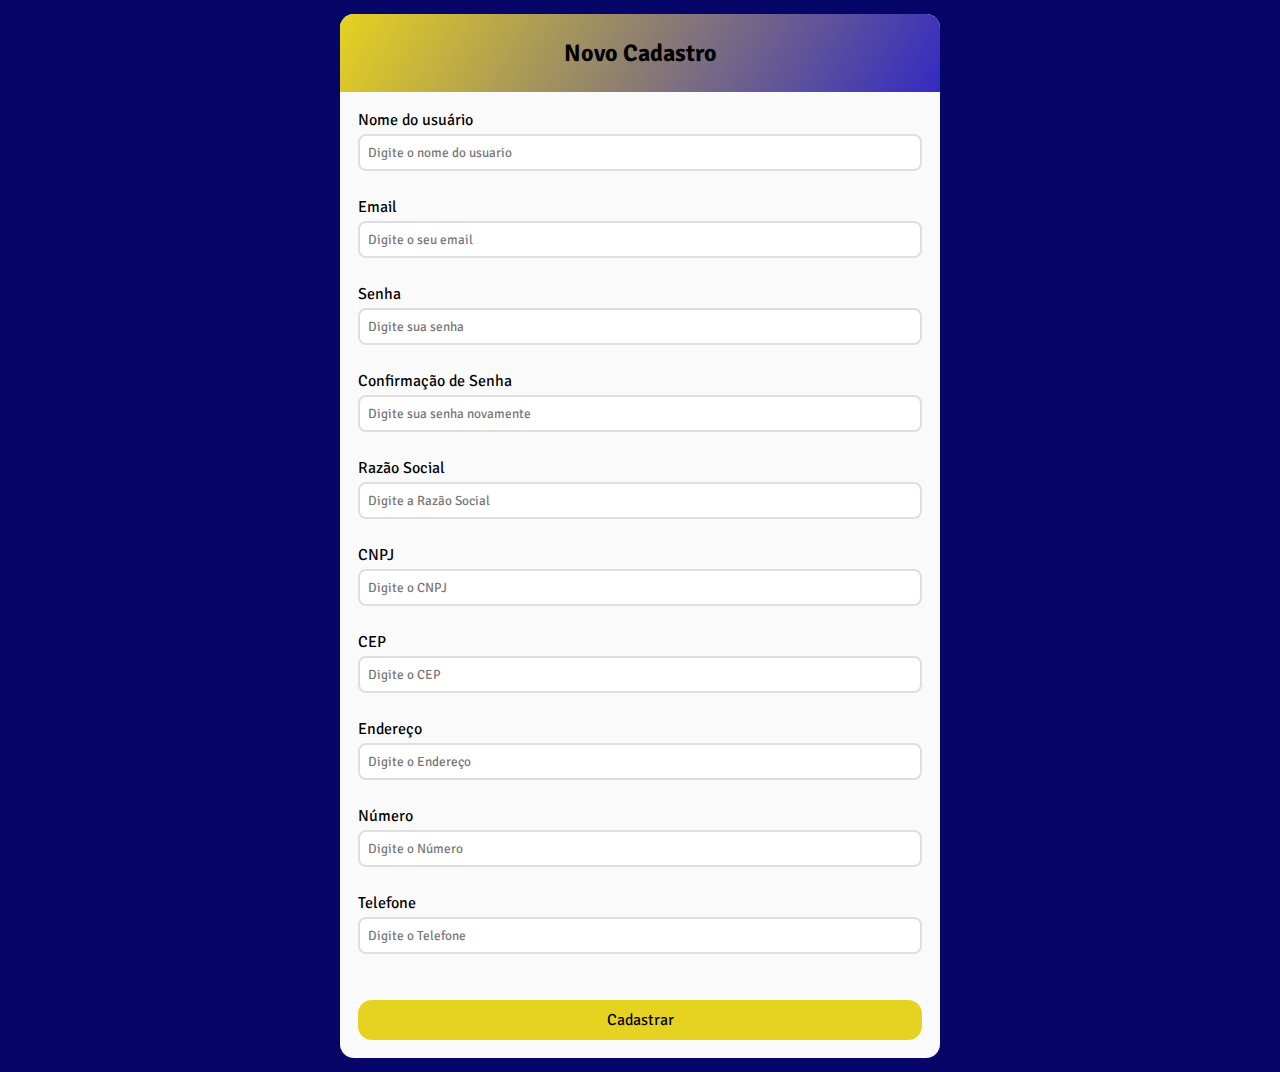
<file: index.html>
<!DOCTYPE html>
<html lang="pt-br">



<head>
    <meta charset="UTF-8">
    <meta name="viewport" content="width=device-width, initial-scale=1.0">
    <link href="styles.css" rel="stylesheet">
    <link rel="preconnect" href="https://fonts.googleapis.com">
    <link rel="preconnect" href="https://fonts.gstatic.com" crossorigin>
    <link href="https://fonts.googleapis.com/css2?family=Signika+Negative:wght@600&display=swap" rel="stylesheet">
    <title>Sistema de cadastro</title>
</head>

<body>

    <div class="container">
        <section class="header">
            <h2>Novo Cadastro</h2>
        </section>

        <form id="form" class="form">
            <div class="form-content">
                <label for="username">Nome do usuário</label>
                <input type="text" id="username" placeholder="Digite o nome do usuario" />
                <a>Aqui a mensagem de erro...</a>
            </div>

            <div class="form-content">
                <label for="email">Email</label>
                <input type="text" id="email" placeholder="Digite o seu email" />
                <a>Aqui a mensagem de erro...</a>
            </div>

            <div class="form-content">
                <label for="senha">Senha</label>
                <input type="password" id="password" placeholder="Digite sua senha" />
                <a>Aqui a mensagem de erro...</a>
            </div>

            <div class="form-content">
                <label for="password-confirmation"> Confirmação de Senha</label>
                <input type="password" id="password-confirmation" placeholder="Digite sua senha novamente" />
                <a>Aqui a mensagem de erro...</a>
            </div>

            <div class="form-content">
                <label for="Razão-social">Razão Social</label>
                <input type="text" id="social-name" placeholder="Digite a Razão Social" />
                <a>Aqui a mensagem de erro...</a>
            </div>

            <div class="form-content">
                <label for="cnpj">CNPJ</label>
                <input type="text" id="cnpj" placeholder="Digite o CNPJ" />
                <a>Aqui a mensagem de erro...</a>
            </div>

            <div class="form-content">
                <label for="cep">CEP</label>
                <input type="text" id="cep" placeholder="Digite o CEP" />
                <a>Aqui a mensagem de erro...</a>
            </div>

            <div class="form-content">
                <label for="address">Endereço</label>
                <input type="text" id="address" placeholder="Digite o Endereço" />
                <a>Aqui a mensagem de erro...</a>
            </div>

            <div class="form-content">
                <label for="number">Número</label>
                <input type="text" id="number-address" placeholder="Digite o Número" />
                <a>Aqui a mensagem de erro...</a>
            </div>

            <div class="form-content">
                <label for="number">Telefone</label>
                <input type="tel" id="number-contact" placeholder="Digite o Telefone" />
                <a>Aqui a mensagem de erro...</a>
            </div>

            <button type="submit">Cadastrar</button>
        </form>
    </div>

</body>
<script src="script.js"></script>

</html>
</file>
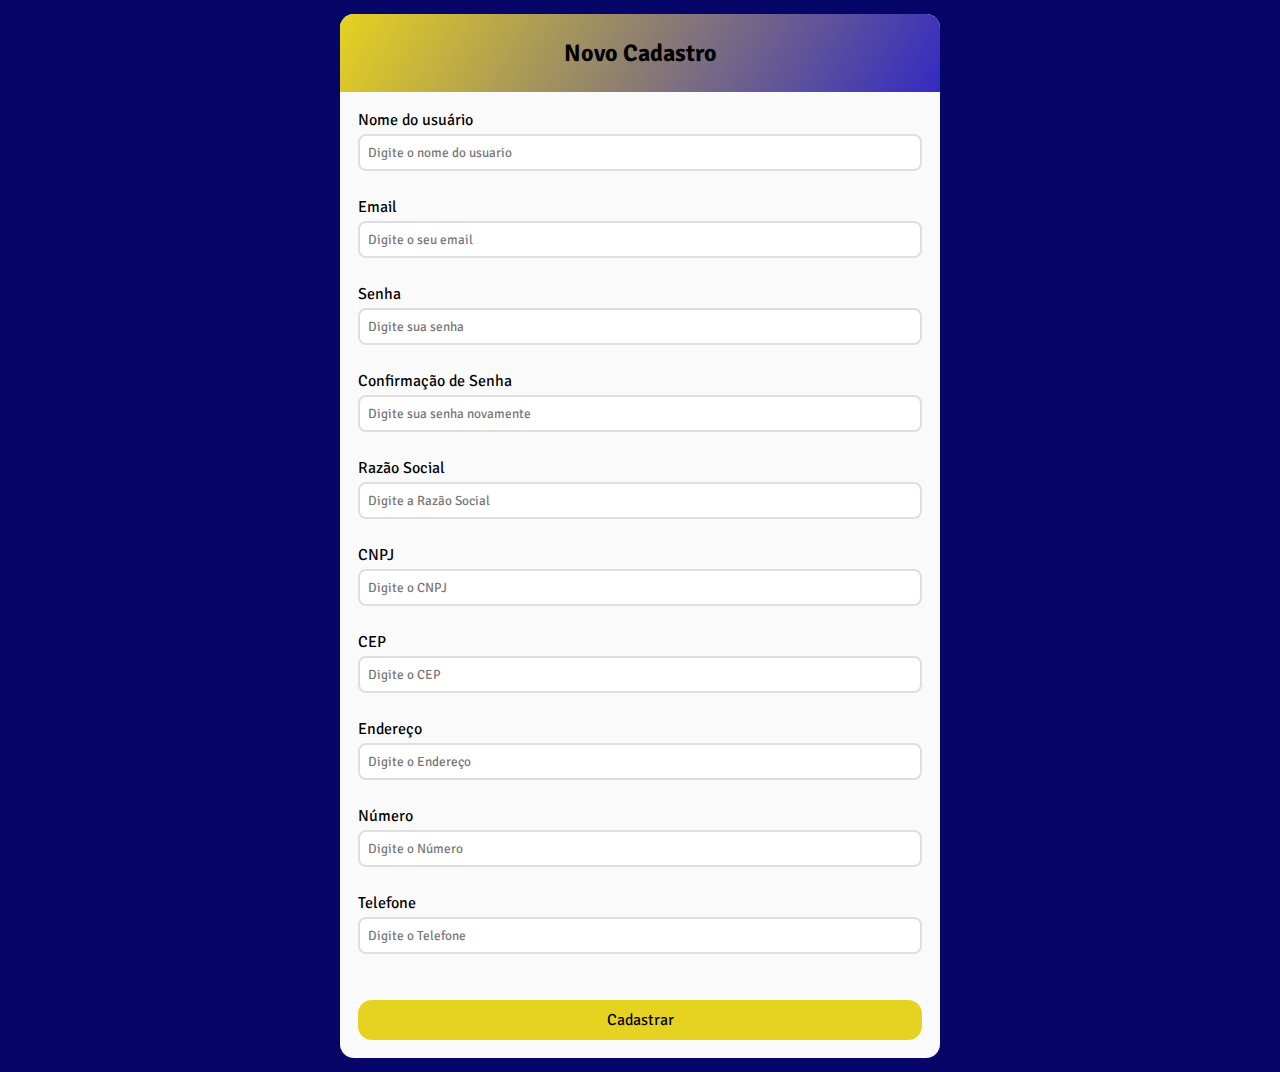
<file: assets-desafio-estagio/index.html>
<!DOCTYPE html>
<html lang="pt-br">



<head>
    <meta charset="UTF-8">
    <meta name="viewport" content="width=device-width, initial-scale=1.0">
    <link href="styles.css" rel="stylesheet">
    <link rel="preconnect" href="https://fonts.googleapis.com">
    <link rel="preconnect" href="https://fonts.gstatic.com" crossorigin>
    <link href="https://fonts.googleapis.com/css2?family=Signika+Negative:wght@600&display=swap" rel="stylesheet">
    <title>Sistema de cadastro Energizou</title>
</head>

<body>

    <div class="container">
        <section class="header">
            <h2>Novo Cadastro</h2>
        </section>

        <form id="form" class="form">
            <div class="form-content">
                <label for="username">Nome do usuário</label>
                <input type="text" id="username" placeholder="Digite o nome do usuario" />
                <a>Aqui a mensagem de erro...</a>
            </div>

            <div class="form-content">
                <label for="email">Email</label>
                <input type="text" id="email" placeholder="Digite o seu email" />
                <a>Aqui a mensagem de erro...</a>
            </div>

            <div class="form-content">
                <label for="senha">Senha</label>
                <input type="password" id="password" placeholder="Digite sua senha" />
                <a>Aqui a mensagem de erro...</a>
            </div>

            <div class="form-content">
                <label for="password-confirmation"> Confirmação de Senha</label>
                <input type="password" id="password-confirmation" placeholder="Digite sua senha novamente" />
                <a>Aqui a mensagem de erro...</a>
            </div>

            <div class="form-content">
                <label for="Razão-social">Razão Social</label>
                <input type="text" id="social-name" placeholder="Digite a Razão Social" />
                <a>Aqui a mensagem de erro...</a>
            </div>

            <div class="form-content">
                <label for="cnpj">CNPJ</label>
                <input type="text" id="cnpj" placeholder="Digite o CNPJ" />
                <a>Aqui a mensagem de erro...</a>
            </div>

            <div class="form-content">
                <label for="cep">CEP</label>
                <input type="text" id="cep" placeholder="Digite o CEP" />
                <a>Aqui a mensagem de erro...</a>
            </div>

            <div class="form-content">
                <label for="address">Endereço</label>
                <input type="text" id="address" placeholder="Digite o Endereço" />
                <a>Aqui a mensagem de erro...</a>
            </div>

            <div class="form-content">
                <label for="number">Número</label>
                <input type="text" id="number-address" placeholder="Digite o Número" />
                <a>Aqui a mensagem de erro...</a>
            </div>

            <div class="form-content">
                <label for="number">Telefone</label>
                <input type="tel" id="number-contact" placeholder="Digite o Telefone" />
                <a>Aqui a mensagem de erro...</a>
            </div>

            <button type="submit">Cadastrar</button>
        </form>
    </div>

</body>
<script src="script.js"></script>

</html>
</file>
<file: styles.css>
*{
    margin: 0;
    padding: 0;
    box-sizing: border-box;
    font-family: 'Signika Negative', sans-serif;
}


body{

    background: rgb(6, 6, 104);
    width: 100%;
    min-height: 100vh;
    display: flex;
    justify-content: center;
    align-items: center;
}

.container{
    background-color: #fafafa;
    border-radius: 14px;
    margin: 14px;
    max-width: 600px;
    width: 100%;
    box-sizing: 0 3px 5px  rgba(0,0,0, 0.5);
    overflow: hidden;
}

.header{
    background: linear-gradient(120deg, #e6d220 0%, #342ac2 100%);
    padding: 24px;
    text-align: center;
    color: black
}


.form{
    padding: 18px;
    }

.form-content{
    margin-bottom: 8px;
    padding-bottom: 18px;
    position: relative;
    }

.form-content label{

    display: inline-block;
    margin-bottom: 4px;
}

.form-content input{
    display: block;
    width: 100%;
    border-radius: 8px;
    padding: 8px;
    border: 2px solid #dfdfdd;
    }


.form-content a{
        position: absolute;
        bottom: -8px;
        left: 0;
        visibility: hidden;
    }

.form button{
        background-color: #e6d220;
        color: black;
        width: 100%;
        border-radius: 14px;
        padding: 10px;
        border: 0;
        font-size: 16px;
        cursor: pointer;
        margin-top: 20px;
    }

.form-content.error input{
border-color: #ff3b25;
}

.form-content.error a{
color: #ff3b25;
visibility: visible;
}
</file>
<file: assets-desafio-estagio/styles.css>
*{
    margin: 0;
    padding: 0;
    box-sizing: border-box;
    font-family: 'Signika Negative', sans-serif;
}


body{

    background: rgb(6, 6, 104);
    width: 100%;
    min-height: 100vh;
    display: flex;
    justify-content: center;
    align-items: center;
}

.container{
    background-color: #fafafa;
    border-radius: 14px;
    margin: 14px;
    max-width: 600px;
    width: 100%;
    box-sizing: 0 3px 5px  rgba(0,0,0, 0.5);
    overflow: hidden;
}

.header{
    background: linear-gradient(120deg, #e6d220 0%, #342ac2 100%);
    padding: 24px;
    text-align: center;
    color: black
}


.form{
    padding: 18px;
    }

.form-content{
    margin-bottom: 8px;
    padding-bottom: 18px;
    position: relative;
    }

.form-content label{

    display: inline-block;
    margin-bottom: 4px;
}

.form-content input{
    display: block;
    width: 100%;
    border-radius: 8px;
    padding: 8px;
    border: 2px solid #dfdfdd;
    }


.form-content a{
        position: absolute;
        bottom: -8px;
        left: 0;
        visibility: hidden;
    }

.form button{
        background-color: #e6d220;
        color: black;
        width: 100%;
        border-radius: 14px;
        padding: 10px;
        border: 0;
        font-size: 16px;
        cursor: pointer;
        margin-top: 20px;
    }

.form-content.error input{
border-color: #ff3b25;
}

.form-content.error a{
color: #ff3b25;
visibility: visible;
}
</file>
